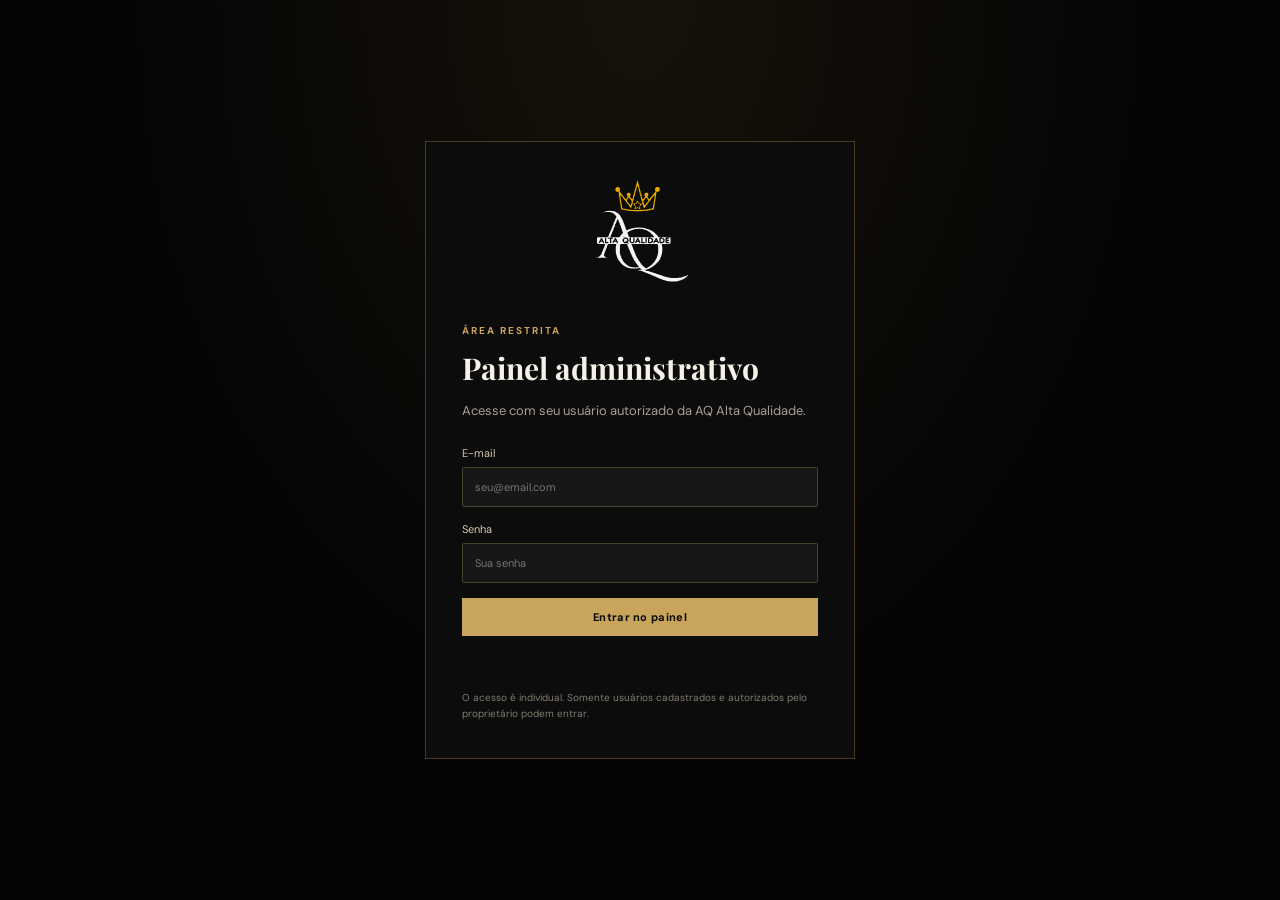
<file: admin.html>
<!doctype html>
<html lang="pt-BR">
<head>
  <meta charset="UTF-8">
  <meta name="viewport" content="width=device-width, initial-scale=1">
  <meta name="theme-color" content="#000000">
  <meta name="robots" content="noindex,nofollow">
  <title>Painel administrativo | AQ Alta Qualidade</title>
  <link rel="preconnect" href="https://fonts.googleapis.com">
  <link rel="preconnect" href="https://fonts.gstatic.com" crossorigin>
  <link href="https://fonts.googleapis.com/css2?family=DM+Sans:wght@400;500;600;700&family=Playfair+Display:wght@600;700&display=swap" rel="stylesheet">
  <link rel="stylesheet" href="admin.css">
</head>
<body class="admin-body">
  <main id="loginView" class="login-wrap">
    <section class="login-card">
      <a href="index.html" class="login-brand"><img src="assets/aq-logo.svg" alt="AQ Alta Qualidade"></a>
      <span class="eyebrow">ÁREA RESTRITA</span>
      <h1>Painel administrativo</h1>
      <p>Acesse com seu usuário autorizado da AQ Alta Qualidade.</p>
      <form id="loginForm">
        <label>E-mail<input id="loginEmail" type="email" autocomplete="username" required placeholder="seu@email.com"></label>
        <label>Senha<input id="loginPassword" type="password" autocomplete="current-password" required placeholder="Sua senha"></label>
        <button class="primary-btn" type="submit" id="loginButton">Entrar no painel</button>
      </form>
      <p class="login-feedback" id="loginFeedback" role="status"></p>
      <small>O acesso é individual. Somente usuários cadastrados e autorizados pelo proprietário podem entrar.</small>
    </section>
  </main>

  <div id="adminApp" class="admin-shell" hidden>
    <aside class="sidebar" id="sidebar">
      <a class="side-brand" href="index.html"><img src="assets/aq-logo.svg" alt="AQ Alta Qualidade"></a>
      <div class="side-caption">GESTÃO DA LOJA</div>
      <nav class="side-nav" aria-label="Navegação administrativa">
        <button class="nav-item active" data-view="overview"><span>▦</span> Visão geral</button>
        <button class="nav-item" data-view="products"><span>◇</span> Produtos</button>
        <button class="nav-item" data-view="categories"><span>▤</span> Categorias</button>
        <button class="nav-item" data-view="orders"><span>▣</span> Pedidos</button>
        <button class="nav-item" data-view="coupons"><span>%</span> Cupons</button>
        <button class="nav-item" data-view="admins"><span>♙</span> Administradores</button>
        <button class="nav-item" data-view="settings"><span>⚙</span> Configurações</button>
      </nav>
      <div class="sidebar-bottom"><span class="connection-dot" id="connectionDot"></span><span id="connectionText">Verificando conexão</span></div>
    </aside>

    <section class="admin-main">
      <header class="admin-topbar">
        <button id="menuButton" class="mobile-menu" aria-label="Abrir menu">☰</button>
        <div><span class="eyebrow">AQ ALTA QUALIDADE</span><h1 id="viewTitle">Visão geral</h1></div>
        <div class="account-area"><div class="account-meta"><strong id="accountEmail">Administrador</strong><small id="accountRole">Acesso autorizado</small></div><button id="logoutButton" class="logout-btn">Sair</button></div>
      </header>
      <div id="notice" class="notice" role="status" hidden></div>

      <section class="view active" id="view-overview">
        <div class="welcome-row"><div><h2>Resumo da operação</h2><p>Indicadores calculados com os registros disponíveis no banco.</p></div><button class="secondary-btn" id="refreshOverview">Atualizar dados</button></div>
        <div class="metric-grid">
          <article class="metric-card"><span>Pedidos registrados</span><strong id="metricOrders">0</strong><small>Total no banco</small></article>
          <article class="metric-card"><span>Vendas aprovadas recentes</span><strong id="metricRevenue">R$ 0,00</strong><small>Soma dos 8 pedidos mais recentes com pagamento aprovado</small></article>
          <article class="metric-card"><span>Produtos ativos</span><strong id="metricProducts">0</strong><small>Catálogo publicado</small></article>
          <article class="metric-card"><span>Estoque baixo</span><strong id="metricLowStock">0</strong><small>Abaixo do limite cadastrado</small></article>
        </div>
        <div class="content-card"><div class="card-heading"><div><h3>Pedidos recentes</h3><p>Últimos pedidos cadastrados no sistema.</p></div><button class="text-btn" data-go="orders">Ver todos</button></div><div class="table-wrap"><table><thead><tr><th>Pedido</th><th>Cliente</th><th>Data</th><th>Status</th><th>Total</th></tr></thead><tbody id="recentOrders"><tr><td colspan="5" class="empty-cell">Nenhum pedido registrado.</td></tr></tbody></table></div></div>
        <p class="data-note">Os indicadores começam vazios. Não há vendas, estoque ou pedidos fictícios cadastrados como dados reais.</p>
      </section>

      <section class="view" id="view-products">
        <div class="view-toolbar"><div><h2>Catálogo de produtos</h2><p>Cadastre produtos reais, preços, imagens e estoque.</p></div><button class="primary-btn" id="newProduct">Novo produto</button></div>
        <div class="content-card"><div class="table-wrap"><table><thead><tr><th>Produto</th><th>Categoria</th><th>Preço</th><th>Estoque</th><th>Visibilidade</th><th>Ações</th></tr></thead><tbody id="productsTable"><tr><td colspan="6" class="empty-cell">Carregando produtos...</td></tr></tbody></table></div></div>
      </section>

      <section class="view" id="view-categories">
        <div class="view-toolbar"><div><h2>Categorias</h2><p>Organize a vitrine e os filtros da loja.</p></div><button class="primary-btn" id="newCategory">Nova categoria</button></div>
        <div class="content-card"><div class="table-wrap"><table><thead><tr><th>Nome</th><th>Slug</th><th>Produtos</th><th>Status</th><th>Ações</th></tr></thead><tbody id="categoriesTable"><tr><td colspan="5" class="empty-cell">Carregando categorias...</td></tr></tbody></table></div></div>
      </section>

      <section class="view" id="view-orders">
        <div class="view-toolbar"><div><h2>Pedidos</h2><p>Consulte pedidos e atualize o andamento.</p></div><select id="orderFilter" class="filter-select"><option value="">Todos os status</option><option value="pending">Pendente</option><option value="paid">Pago</option><option value="processing">Em preparação</option><option value="shipped">Enviado</option><option value="completed">Concluído</option><option value="cancelled">Cancelado</option></select></div>
        <div class="content-card"><div class="table-wrap"><table><thead><tr><th>Pedido</th><th>Cliente</th><th>Data</th><th>Pagamento</th><th>Status</th><th>Total</th><th>Ações</th></tr></thead><tbody id="ordersTable"><tr><td colspan="7" class="empty-cell">Carregando pedidos...</td></tr></tbody></table></div></div>
      </section>

      <section class="view" id="view-coupons">
        <div class="view-toolbar"><div><h2>Cupons e promoções</h2><p>Configure códigos e regras comerciais reais.</p></div><button class="primary-btn" id="newCoupon">Novo cupom</button></div>
        <div class="content-card"><div class="table-wrap"><table><thead><tr><th>Código</th><th>Desconto</th><th>Validade</th><th>Usos</th><th>Status</th><th>Ações</th></tr></thead><tbody id="couponsTable"><tr><td colspan="6" class="empty-cell">Carregando cupons...</td></tr></tbody></table></div></div>
      </section>

      <section class="view" id="view-admins">
        <div class="view-toolbar"><div><h2>Administradores</h2><p>O proprietário cria usuários no Supabase Auth e concede acesso nesta área.</p></div><div class="permission-hint">Não existe cadastro público de administradores.</div></div>
        <div class="content-card"><div class="table-wrap"><table><thead><tr><th>Nome</th><th>E-mail</th><th>Permissão</th><th>Status</th><th>Ações</th></tr></thead><tbody id="adminsTable"><tr><td colspan="5" class="empty-cell">Carregando administradores...</td></tr></tbody></table></div></div>
        <div class="help-card"><strong>Como adicionar alguém com segurança</strong><ol><li>O proprietário cria o usuário em Authentication, no painel Supabase.</li><li>O proprietário copia o UID do usuário.</li><li>Um administrador autorizado insere o UID, e-mail e papel na tabela <code>admin_users</code>, usando o SQL de configuração documentado.</li></ol><p>Não compartilhe senhas entre pessoas. Cada administrador deve usar seu próprio e-mail e senha.</p></div>
      </section>

      <section class="view" id="view-settings">
        <div class="view-toolbar"><div><h2>Configurações da loja</h2><p>Dados comerciais que serão exibidos no site e usados nas integrações.</p></div></div>
        <form id="settingsForm" class="content-card settings-grid">
          <label>Nome da loja<input name="store_name" maxlength="100" placeholder="AQ Alta Qualidade"></label>
          <label>WhatsApp comercial<input name="whatsapp" maxlength="30" placeholder="A configurar pelo proprietário"></label>
          <label>E-mail de atendimento<input name="support_email" type="email" maxlength="150"></label>
          <label>Instagram<input name="instagram_url" type="url" maxlength="250" placeholder="https://instagram.com/..."></label>
          <label>Limite para alerta de estoque<input name="low_stock_threshold" type="number" min="0" max="100000" value="5"></label>
          <label>Moeda<input value="BRL (Real brasileiro)" disabled></label>
          <div class="settings-actions"><button class="primary-btn" type="submit">Salvar configurações</button><span id="settingsFeedback" role="status"></span></div>
        </form>
        <div class="help-card"><strong>Integrações ainda não ativadas</strong><p>Mercado Pago, cálculo de frete, transportadora, cupons no checkout e confirmação automática de pagamento dependem de contas e credenciais do proprietário. Nenhuma chave privada deve ser inserida no navegador ou no GitHub.</p></div>
      </section>
    </section>
  </div>

  <dialog id="entityDialog" class="entity-dialog"><form id="entityForm" method="dialog"><div class="dialog-head"><div><span class="eyebrow">AQ ALTA QUALIDADE</span><h2 id="dialogTitle">Cadastro</h2></div><button type="button" id="dialogClose" class="dialog-close" aria-label="Fechar">×</button></div><div id="dialogFields" class="dialog-fields"></div><div class="dialog-actions"><button type="button" class="secondary-btn" id="dialogCancel">Cancelar</button><button type="submit" class="primary-btn" id="dialogSave">Salvar</button></div><p id="dialogFeedback" class="dialog-feedback" role="status"></p></form></dialog>

  <script src="admin-config.js"></script>
  <script type="module" src="admin.js"></script>
</body>
</html>
</file>
<file: admin.css>
:root{color-scheme:dark;--bg:#050505;--panel:#101010;--panel2:#151515;--line:#30291d;--gold:#c9a45c;--gold2:#ead39e;--text:#f5f1e8;--muted:#a8a092;--red:#e46f65;--green:#78b58a;font-family:"DM Sans",sans-serif}*{box-sizing:border-box}body{margin:0;background:var(--bg);color:var(--text)}button,input,select{font:inherit}button{cursor:pointer}.admin-body{min-height:100vh}.eyebrow{font-size:10px;letter-spacing:2px;color:var(--gold);font-weight:700}.login-wrap{min-height:100vh;display:grid;place-items:center;padding:24px;background:radial-gradient(ellipse at 50% 0,#17120a 0,#050505 55%)}.login-card{width:min(430px,100%);padding:36px;background:#0c0c0c;border:1px solid #4a3b24}.login-brand{display:block;text-align:center;margin-bottom:25px}.login-brand img{width:125px;height:110px;object-fit:contain}.login-card h1,.admin-topbar h1,.dialog-head h2{font:700 30px "Playfair Display",serif;margin:9px 0}.login-card>p{color:var(--muted);font-size:13px;line-height:1.6}.login-card form{display:grid;gap:15px;margin:25px 0}.login-card label,.dialog-fields label,.settings-grid label{display:grid;gap:7px;color:#d7c8a8;font-size:11px}.login-card input,.dialog-fields input,.dialog-fields select,.dialog-fields textarea,.settings-grid input,.filter-select{width:100%;min-width:0;padding:12px;background:#171717;border:1px solid #4a4030;color:#fff;border-radius:2px;outline:none}.login-card input:focus,.dialog-fields input:focus,.settings-grid input:focus{border-color:var(--gold)}.primary-btn,.secondary-btn,.logout-btn{border:1px solid var(--gold);padding:11px 16px;background:var(--gold);color:#080808;font-size:11px;font-weight:700;letter-spacing:.3px}.primary-btn:hover{background:var(--gold2)}.secondary-btn,.logout-btn{background:transparent;color:var(--gold2)}.login-card small{display:block;color:#817b70;font-size:10px;line-height:1.6}.login-feedback,.dialog-feedback{color:#e5a29a;font-size:11px;min-height:16px}.admin-shell{min-height:100vh}.admin-shell[hidden],.login-wrap[hidden]{display:none}.sidebar{position:fixed;inset:0 auto 0 0;width:240px;padding:24px 16px;background:#090909;border-right:1px solid var(--line);display:flex;flex-direction:column;z-index:10}.side-brand{display:block;text-align:center;padding:4px 0 25px;border-bottom:1px solid var(--line)}.side-brand img{width:116px;height:85px;object-fit:contain}.side-caption{font-size:9px;letter-spacing:1.8px;color:#777;margin:26px 10px 12px}.side-nav{display:grid;gap:5px}.nav-item{border:0;background:transparent;color:#c5beb1;text-align:left;padding:12px 11px;font-size:12px;border-left:2px solid transparent}.nav-item span{display:inline-block;width:26px;color:var(--gold);font-size:15px}.nav-item:hover,.nav-item.active{background:#19150e;color:#fff;border-left-color:var(--gold)}.sidebar-bottom{margin-top:auto;padding:14px 8px;color:var(--muted);font-size:10px;border-top:1px solid var(--line)}.connection-dot{display:inline-block;width:7px;height:7px;border-radius:50%;background:#9b8060;margin-right:7px}.connection-dot.online{background:var(--green)}.connection-dot.offline{background:var(--red)}.admin-main{margin-left:240px;min-height:100vh;padding:0 34px 50px}.admin-topbar{min-height:100px;border-bottom:1px solid var(--line);display:flex;align-items:center;justify-content:space-between;gap:20px}.admin-topbar h1{font-size:25px;margin:5px 0}.account-area{display:flex;align-items:center;gap:16px}.account-meta{text-align:right;display:grid;gap:4px}.account-meta strong{font-size:11px}.account-meta small{font-size:10px;color:var(--muted)}.logout-btn{padding:9px 13px}.mobile-menu{display:none;background:none;color:var(--gold);border:1px solid var(--line);padding:8px}.view{display:none;padding-top:30px}.view.active{display:block}.welcome-row,.view-toolbar,.card-heading{display:flex;align-items:center;justify-content:space-between;gap:20px}.welcome-row h2,.view-toolbar h2{font:600 22px "Playfair Display",serif;margin:0 0 6px}.welcome-row p,.view-toolbar p,.card-heading p{margin:0;color:var(--muted);font-size:11px}.metric-grid{display:grid;grid-template-columns:repeat(4,minmax(0,1fr));gap:14px;margin:25px 0}.metric-card,.content-card,.help-card{background:var(--panel);border:1px solid var(--line)}.metric-card{padding:19px}.metric-card span{display:block;color:#c4bba9;font-size:10px}.metric-card strong{display:block;font:700 27px "Playfair Display",serif;color:var(--gold2);margin:12px 0 7px}.metric-card small{font-size:9px;color:#817b70}.content-card{margin-top:22px;padding:18px}.card-heading{margin-bottom:16px}.card-heading h3{font:600 17px "Playfair Display",serif;margin:0 0 5px}.text-btn{background:none;border:0;color:var(--gold2);font-size:11px}.table-wrap{width:100%;overflow:auto}table{width:100%;border-collapse:collapse;white-space:nowrap}th{text-align:left;color:#a99e88;font-size:9px;letter-spacing:.7px;text-transform:uppercase;font-weight:600;padding:12px;border-bottom:1px solid var(--line)}td{padding:13px 12px;border-bottom:1px solid #242019;font-size:11px;color:#e7e0d4}tbody tr:last-child td{border-bottom:0}.empty-cell{text-align:center;color:#888;padding:28px}.data-note{font-size:10px;color:#8e877b;margin-top:14px}.notice{padding:12px 15px;margin-top:18px;background:#17130d;border:1px solid #514735;color:#e5cb91;font-size:11px}.notice.error{border-color:#6c332d;color:#f0aaa1}.view-toolbar{margin-bottom:20px}.filter-select{width:auto;min-width:170px}.status-pill{display:inline-block;padding:5px 8px;border:1px solid #514735;color:#dfc58e;font-size:9px}.status-pill.good{border-color:#345b3d;color:#9bd1a7}.status-pill.bad{border-color:#63362e;color:#f0a49b}.table-action{background:none;border:1px solid #514735;color:var(--gold2);padding:6px 9px;font-size:10px;margin-right:5px}.table-action.danger{color:#ee9b92;border-color:#613b35}.permission-hint{font-size:10px;color:var(--muted);max-width:280px;text-align:right}.help-card{padding:18px;margin-top:18px;color:#c9c0b0;font-size:11px;line-height:1.7}.help-card strong{color:var(--gold2)}.help-card ol{padding-left:20px}.help-card code{color:var(--gold2)}.settings-grid{display:grid;grid-template-columns:repeat(2,minmax(0,1fr));gap:16px}.settings-grid .settings-actions{grid-column:1/-1;display:flex;align-items:center;gap:14px}.settings-actions span{font-size:10px;color:var(--green)}.entity-dialog{width:min(600px,calc(100% - 24px));max-height:90vh;overflow:auto;background:#0d0d0d;border:1px solid #69522e;color:var(--text);padding:24px}.entity-dialog::backdrop{background:#000c}.dialog-head{display:flex;justify-content:space-between;align-items:center;border-bottom:1px solid var(--line);padding-bottom:15px}.dialog-head h2{font-size:23px}.dialog-close{background:none;border:0;color:#fff;font-size:28px}.dialog-fields{display:grid;grid-template-columns:1fr 1fr;gap:14px;padding:20px 0}.dialog-fields .full{grid-column:1/-1}.dialog-fields textarea{min-height:80px;resize:vertical}.dialog-actions{display:flex;justify-content:flex-end;gap:10px}.dialog-feedback{margin:12px 0 0}.login-card .primary-btn:disabled,.dialog-actions button:disabled{opacity:.6;cursor:wait}@media(max-width:1000px){.metric-grid{grid-template-columns:repeat(2,minmax(0,1fr))}.admin-main{padding:0 22px 40px}}@media(max-width:720px){.sidebar{transform:translateX(-100%);transition:transform .2s ease;width:250px;box-shadow:15px 0 40px #0008}.sidebar.open{transform:translateX(0)}.admin-main{margin-left:0;padding:0 15px 35px}.admin-topbar{min-height:84px;gap:10px}.mobile-menu{display:block}.admin-topbar h1{font-size:20px}.account-meta{display:none}.metric-grid{gap:9px}.metric-card{padding:14px}.metric-card strong{font-size:22px}.welcome-row,.view-toolbar{align-items:flex-start;flex-direction:column}.view-toolbar>.primary-btn,.view-toolbar>.filter-select{width:100%}.settings-grid{grid-template-columns:1fr}.settings-grid .settings-actions{grid-column:auto}.dialog-fields{grid-template-columns:1fr}.dialog-fields .full{grid-column:auto}.content-card{padding:12px}.login-card{padding:26px 20px}}
[hidden]{display:none!important}.product-placeholder img{width:100%;height:100%;object-fit:cover;display:block}.product-placeholder{overflow:hidden}
</file>
